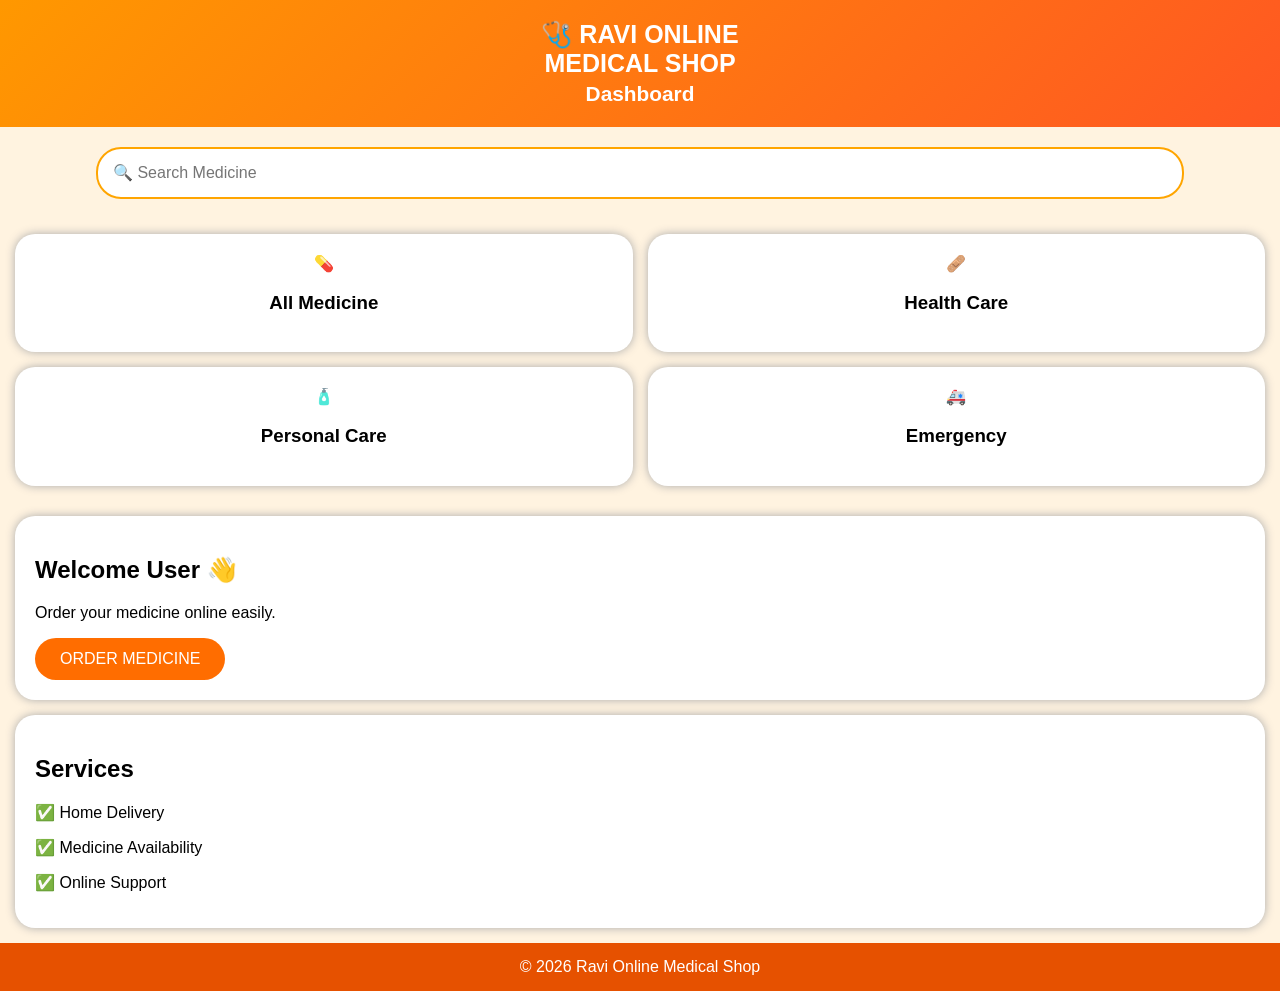
<file: dashboard.html>
<!DOCTYPE html>
<html>

<head>

<title>Ravi Online Medical Shop Dashboard</title>

<meta name="viewport" content="width=device-width, initial-scale=1.0">


<style>

body{
margin:0;
font-family:Arial;
background:#fff3e0;
}


.header{

background:linear-gradient(135deg,#ff9800,#ff5722);
color:white;
padding:20px;
text-align:center;
font-size:25px;
font-weight:bold;

}


.search{

text-align:center;
margin:20px;

}


input{

width:85%;
padding:15px;
border-radius:25px;
border:2px solid orange;
font-size:16px;

}



.card{

background:white;
margin:15px;
padding:20px;
border-radius:20px;
box-shadow:0 0 10px #aaa;

}


button{

background:#ff6d00;
color:white;
border:none;
padding:12px 25px;
border-radius:25px;
font-size:16px;

}


.grid{

display:grid;
grid-template-columns:1fr 1fr;
gap:15px;
padding:15px;

}


.box{

background:white;
padding:20px;
border-radius:20px;
text-align:center;
box-shadow:0 0 10px #aaa;

}


.footer{

background:#e65100;
color:white;
text-align:center;
padding:15px;

}


</style>


</head>


<body>


<div class="header">

🩺 RAVI ONLINE<br>
MEDICAL SHOP

<br>
<small>Dashboard</small>

</div>



<div class="search">

<input placeholder="🔍 Search Medicine">

</div>




<div class="grid">


<div class="box">
💊
<h3>All Medicine</h3>
</div>


<div class="box">
🩹
<h3>Health Care</h3>
</div>


<div class="box">
🧴
<h3>Personal Care</h3>
</div>


<div class="box">
🚑
<h3>Emergency</h3>
</div>


</div>




<div class="card">

<h2>Welcome User 👋</h2>

<p>
Order your medicine online easily.
</p>


<button>
ORDER MEDICINE
</button>


</div>




<div class="card">

<h2>Services</h2>

<p>✅ Home Delivery</p>
<p>✅ Medicine Availability</p>
<p>✅ Online Support</p>


</div>




<div class="footer">

© 2026 Ravi Online Medical Shop

</div>


</body>

</html>
</file>
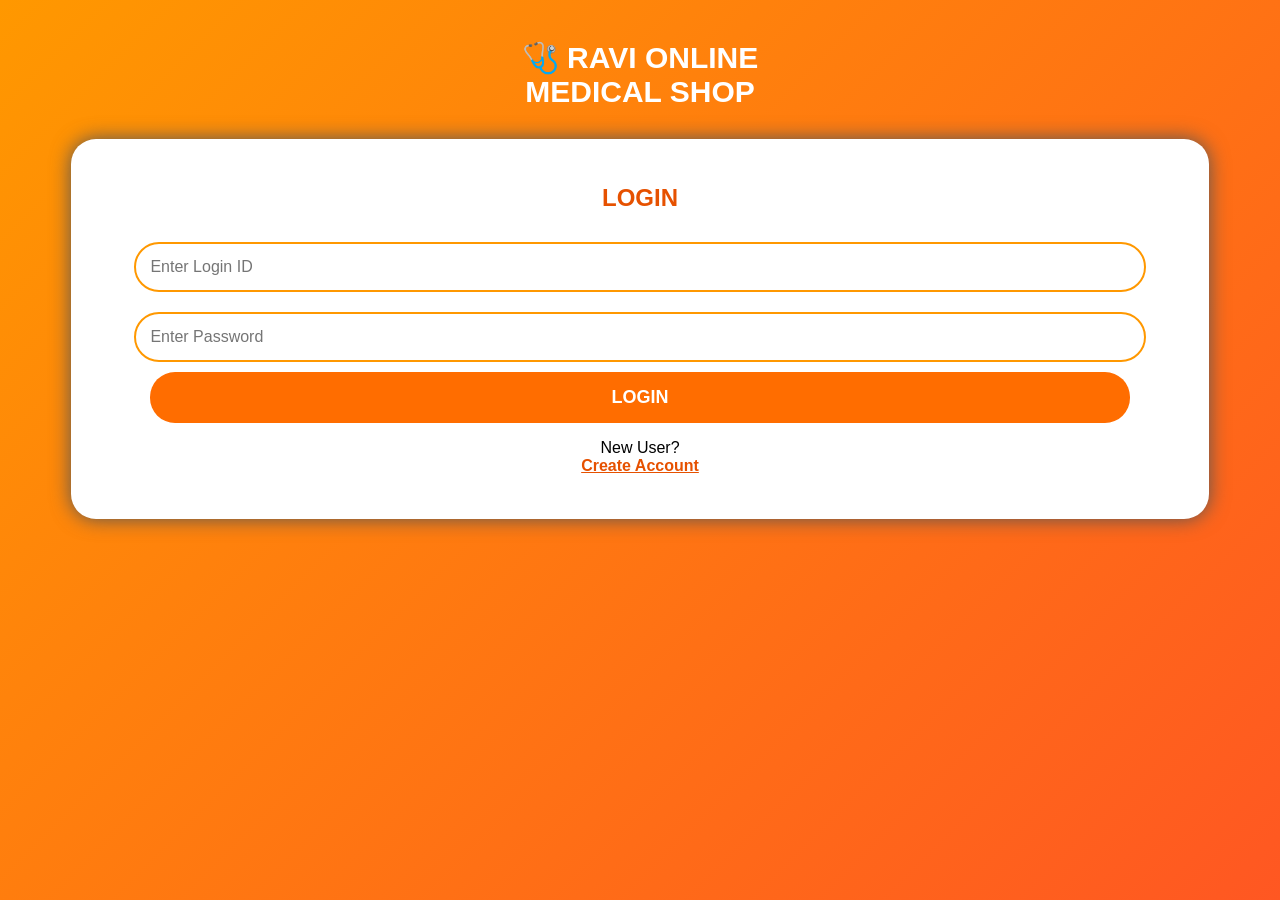
<file: login.html>
<!DOCTYPE html>
<html>
<head>

<title>Ravi Online Medical Shop Login</title>

<meta name="viewport" content="width=device-width, initial-scale=1.0">

<style>

body{
margin:0;
font-family:Arial;
background:linear-gradient(135deg,#ff9800,#ff5722);
height:100vh;
}

.logo{
text-align:center;
color:white;
font-size:30px;
font-weight:bold;
padding-top:40px;
}

.login-box{

background:white;
width:85%;
margin:30px auto;
padding:25px;
border-radius:25px;
text-align:center;
box-shadow:0 0 20px #555;

}

h2{
color:#e65100;
}

input{

width:90%;
padding:14px;
margin:10px;
border-radius:25px;
border:2px solid #ff9800;
font-size:16px;

}

button{

width:90%;
padding:15px;
background:#ff6d00;
color:white;
border:none;
border-radius:25px;
font-size:18px;
font-weight:bold;

}

button:hover{
background:#d84315;
}

a{
color:#e65100;
font-weight:bold;
}

</style>

</head>


<body>


<div class="logo">

🩺 RAVI ONLINE<br>
MEDICAL SHOP

</div>



<div class="login-box">

<h2>LOGIN</h2>


<input id="userid" placeholder="Enter Login ID">


<input id="password" type="password" placeholder="Enter Password">


<button onclick="login()">
LOGIN
</button>


<p>
New User?
<br>
<a href="registration.html">
Create Account
</a>
</p>


<h3 id="msg"></h3>


</div>



<script>

function login(){

let id=document.getElementById("userid").value;
let pass=document.getElementById("password").value;


let saveID=localStorage.getItem("userID");
let savePass=localStorage.getItem("userPassword");


if(id==saveID && pass==savePass){

document.getElementById("msg").innerHTML=
"Login Successful ✅";

setTimeout(function(){

window.location="dashboard.html";

},1000);


}

else{

document.getElementById("msg").innerHTML=
"Wrong ID or Password ❌";

}

}

</script>


</body>
</html>
</file>
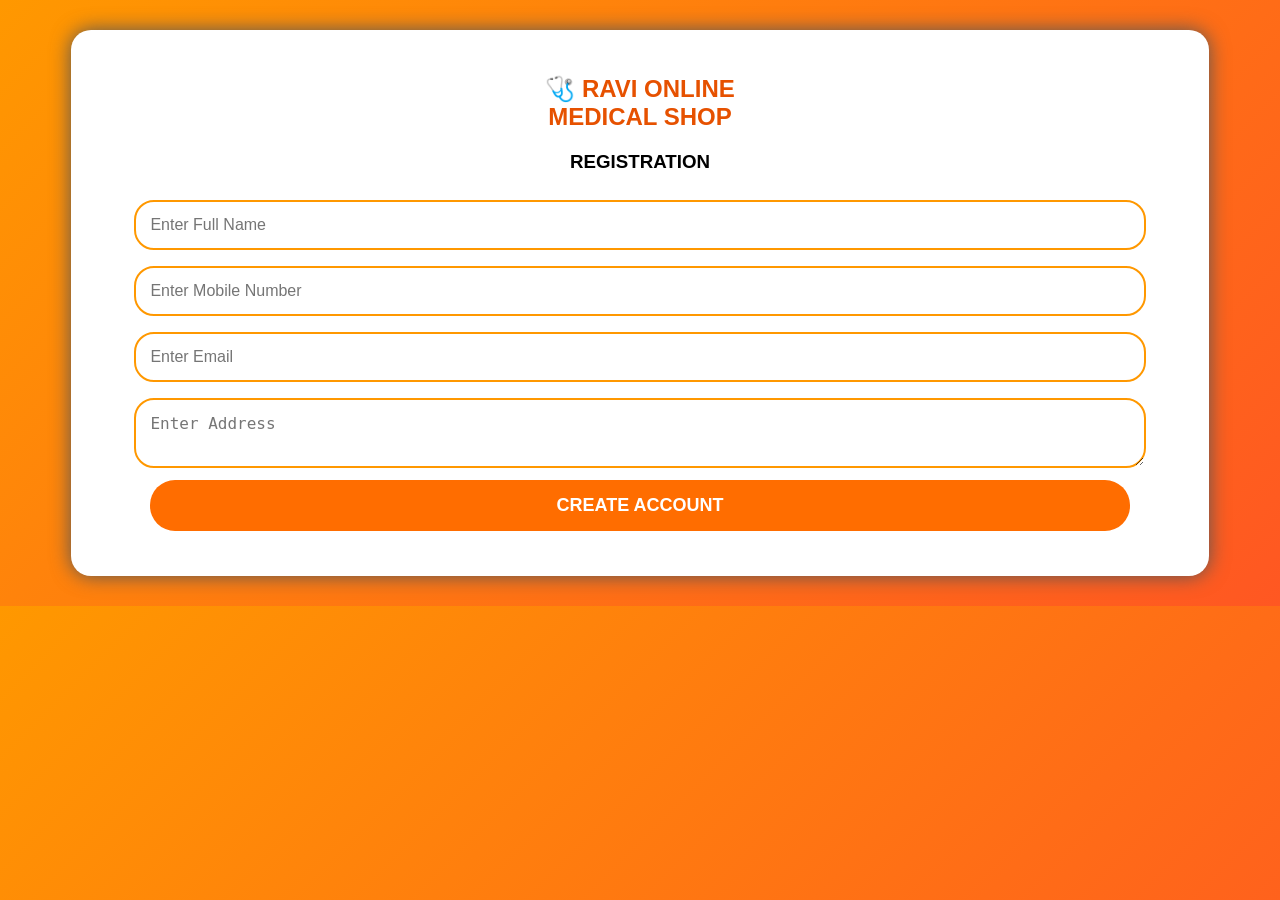
<file: registration.html>
<!DOCTYPE html>
<html>
<head>

<title>Ravi Online Medical Shop Registration</title>

<meta name="viewport" content="width=device-width, initial-scale=1.0">

<style>

body{
margin:0;
font-family:Arial;
background:linear-gradient(135deg,#ff9800,#ff5722);
}

.box{
background:white;
width:85%;
margin:30px auto;
padding:25px;
border-radius:20px;
text-align:center;
box-shadow:0 0 20px #555;
}

h2{
color:#e65100;
}

input,textarea{

width:90%;
padding:14px;
margin:8px;
border-radius:20px;
border:2px solid #ff9800;
font-size:16px;

}

button{

width:90%;
padding:15px;
background:#ff6d00;
color:white;
border:none;
border-radius:25px;
font-size:18px;
font-weight:bold;

}

#result{

color:green;
font-weight:bold;
margin-top:20px;

}

</style>

</head>


<body>


<div class="box">

<h2>🩺 RAVI ONLINE<br>MEDICAL SHOP</h2>

<h3>REGISTRATION</h3>


<input id="name" placeholder="Enter Full Name">

<input id="mobile" placeholder="Enter Mobile Number">

<input id="email" placeholder="Enter Email">

<textarea id="address" placeholder="Enter Address"></textarea>


<button onclick="register()">
CREATE ACCOUNT
</button>


<div id="result"></div>


</div>



<script>

function register(){

let id="RAVI"+Math.floor(10000+Math.random()*90000);

let password=Math.random().toString(36).slice(-8);


document.getElementById("result").innerHTML=

"Registration Successful ✅<br><br>"+
"Login ID : "+id+
"<br>Password : "+password+
"<br><br>Save Your Login Details";


localStorage.setItem("userID",id);
localStorage.setItem("userPassword",password);

}

</script>


</body>
</html>
</file>
